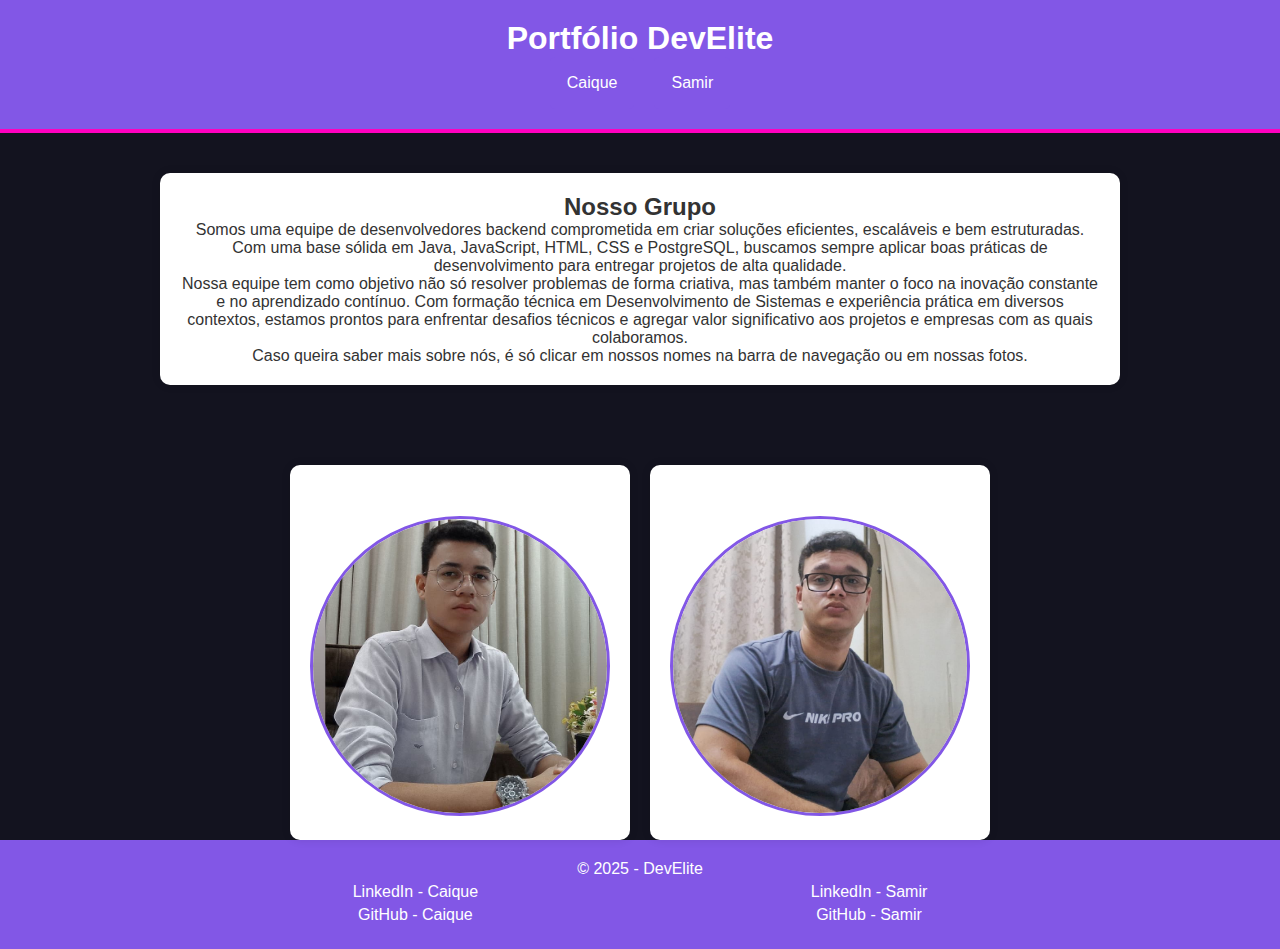
<file: index.html>
<!DOCTYPE html>
<html lang="pt-br">

<head>
  <meta charset="UTF-8">
  <meta name="viewport" content="width=device-width, initial-scale=1.0">
  <title>Nosso Portfólio</title>
  <link rel="stylesheet" href="style.css">
</head>

<body>
  <header>
    <h1>Portfólio DevElite</h1>
    <div class="botoes">
      <a href="caique\index.html" style="text-decoration: none;">
        <button class="site-caique">Caique</button>
      </a>
      <a href="samir\index.html" style="text-decoration: none;">
        <button class="site-samir">Samir</button>
      </a>
    </div>
  </header>

  <main>
    <section id="sobre">
      <div class="sobre">
        <h2>Nosso Grupo</h2>
        <p>Somos uma equipe de desenvolvedores backend comprometida em criar soluções eficientes, escaláveis e bem estruturadas. Com uma base sólida em Java, JavaScript, HTML, CSS e PostgreSQL, buscamos sempre aplicar boas práticas de desenvolvimento para entregar projetos de alta qualidade.</p>
        <p>Nossa equipe tem como objetivo não só resolver problemas de forma criativa, mas também manter o foco na inovação constante e no aprendizado contínuo. Com formação técnica em Desenvolvimento de Sistemas e experiência prática em diversos contextos, estamos prontos para enfrentar desafios técnicos e agregar valor significativo aos projetos e empresas com as quais colaboramos.</p>
        <p>Caso queira saber mais sobre nós, é só clicar em nossos nomes na barra de navegação ou em nossas fotos.</p>
      </div>
    </section>

    <section id="fotos">
      <div class="foto-caique">
        <p class="nome">Caique</p>
        <a href="caique\index.html">
          <img src="caique\imagens\eu.jpeg" class="imagem-redonda" alt="Caique">
        </a>
      </div>

      <div class="foto-samir">
        <p class="nome">Samir</p>
        <a href="samir\index.html">
          <img src="samir\Imagens\samir.jpeg" class="imagem-redonda" alt="Samir">
        </a>
      </div>
    </section>
  </main>

  <footer>
    <p>&copy; <span id="year"></span> 2025 - DevElite</p>
    <div class="footer-container">
      <div class="person">
        <div class="links">
          <a href="https://www.linkedin.com/in/caiquecarnauba/" target="_blank">LinkedIn - Caique</a>
          <a href="https://github.com/DarkCookie100" target="_blank">GitHub - Caique</a>
        </div>
      </div>
      <div class="person">
        <div class="links">
          <a href="https://www.linkedin.com/in/samir-vinicius-898a67302/" target="_blank">LinkedIn - Samir</a>
          <a href="https://github.com/SamirCardoso" target="_blank">GitHub - Samir</a>
        </div>
      </div>
    </div>
  </footer>

  <script src="script.js"></script>
</body>

</html>
</file>
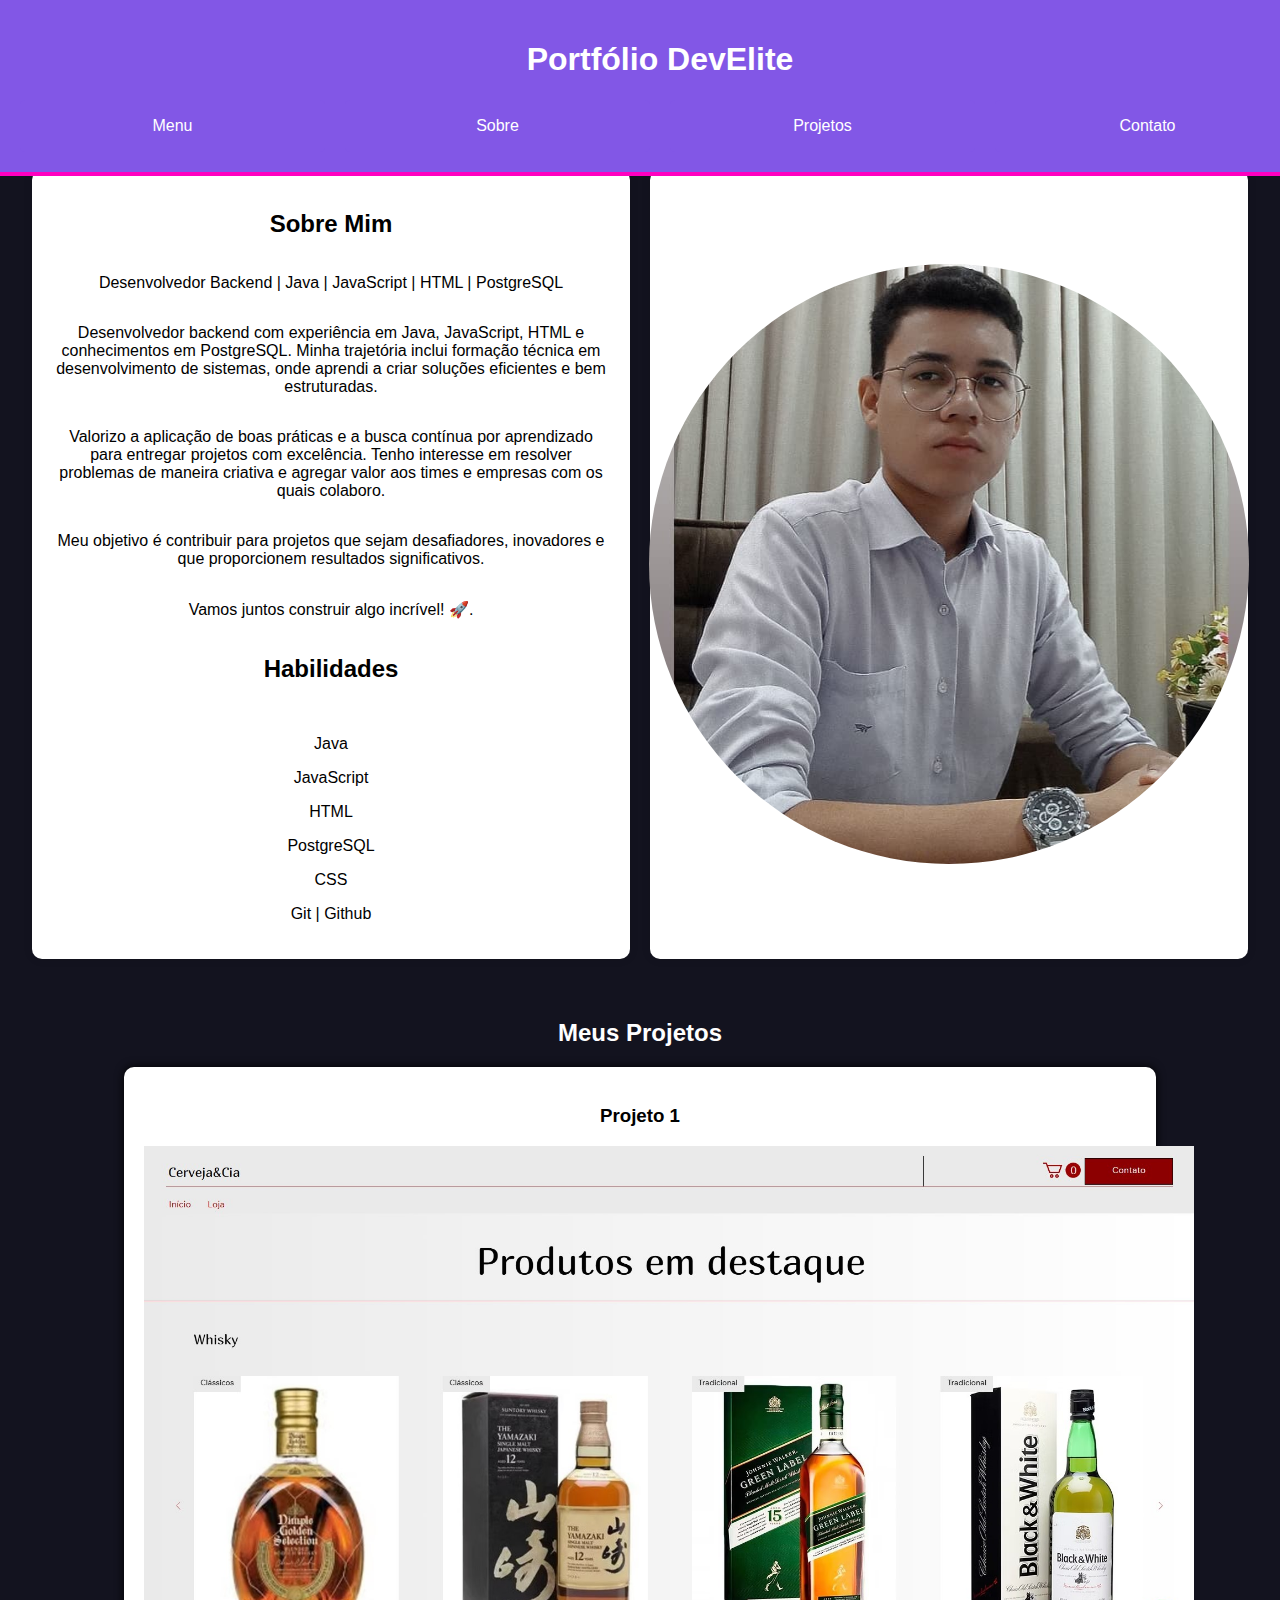
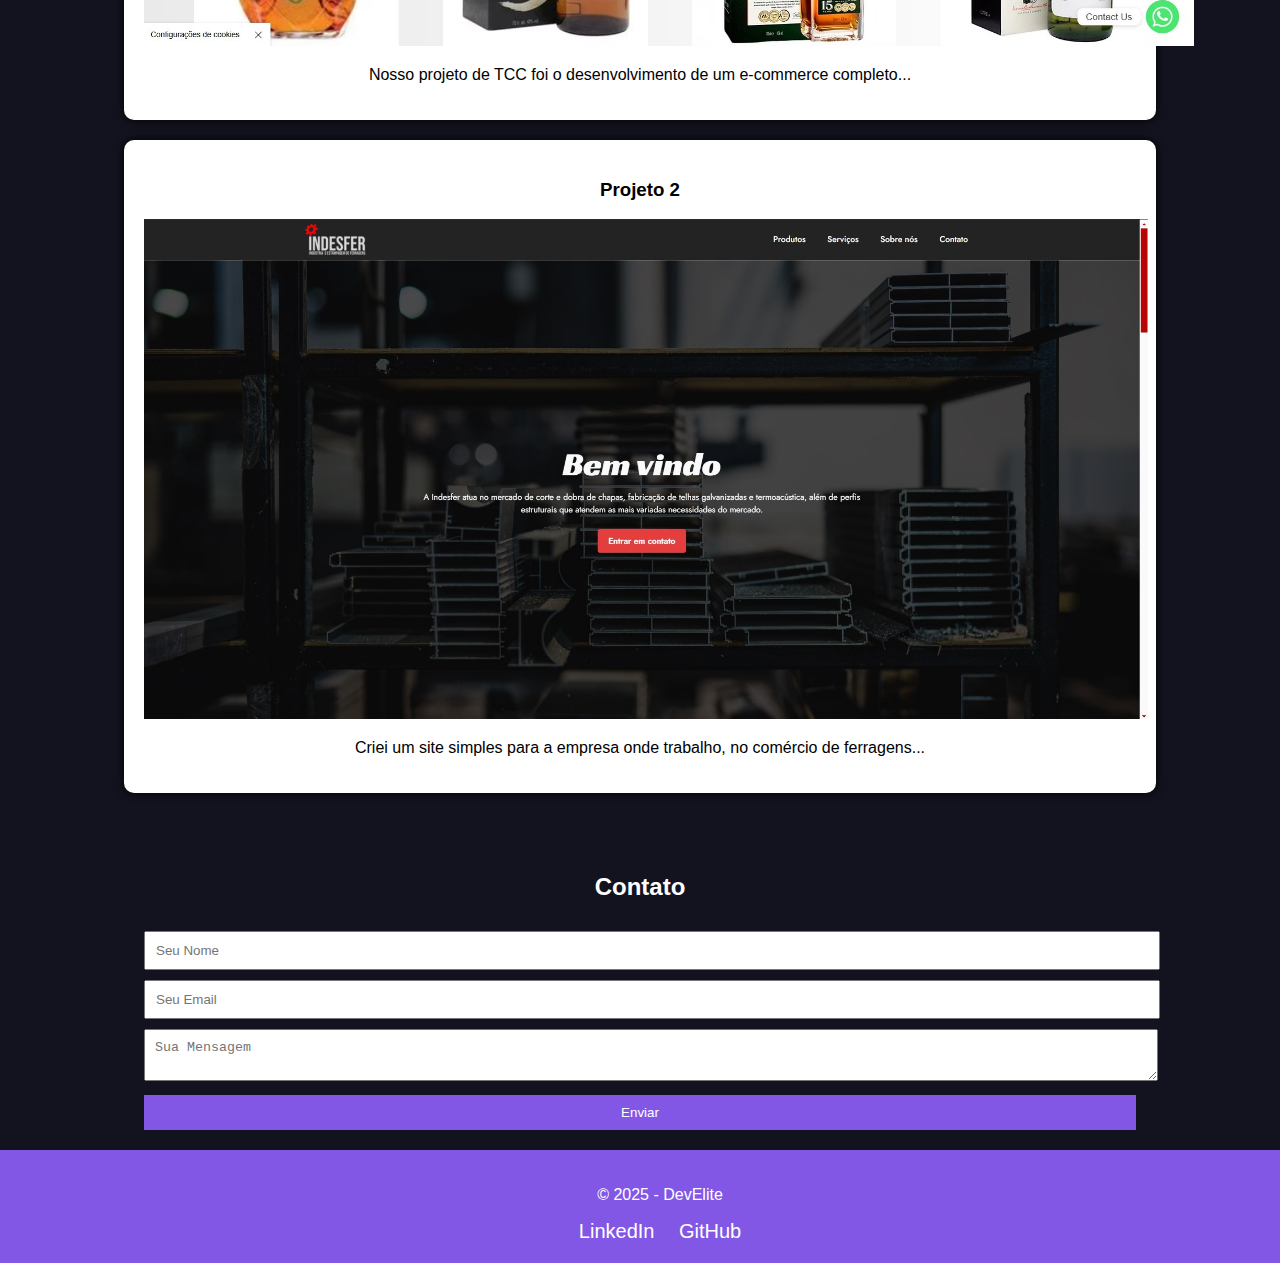
<file: caique/index.html>
<!DOCTYPE html>
<html lang="pt-br">

<head>
  <meta charset="UTF-8">
  <meta name="viewport" content="width=device-width, initial-scale=1.0">
  <title>Portfólio DevElite</title>
  <link rel="stylesheet" href="style.css">
</head>

<body>
  <header>
    <h1>Portfólio DevElite</h1>
    <nav class="botoes">
      <a href="..\index.html" class="menu-botao">Menu</a>
      <a href="#sobre" class="menu-botao">Sobre</a>
      <a href="#projetos" class="menu-botao">Projetos</a>
      <a href="#contato" class="menu-botao">Contato</a>
    </nav>
  </header>

  <section id="sobre">
    <div class="sobre">
      <h2>Sobre Mim</h2>
      <p>Desenvolvedor Backend | Java | JavaScript | HTML | PostgreSQL</p>

      <p>Desenvolvedor backend com experiência em Java, JavaScript, HTML e conhecimentos em PostgreSQL. Minha trajetória inclui formação técnica em desenvolvimento de sistemas, onde aprendi a criar soluções eficientes e bem estruturadas.</p>

      <p>Valorizo a aplicação de boas práticas e a busca contínua por aprendizado para entregar projetos com excelência. Tenho interesse em resolver problemas de maneira criativa e agregar valor aos times e empresas com os quais colaboro.</p>

      <p>Meu objetivo é contribuir para projetos que sejam desafiadores, inovadores e que proporcionem resultados significativos.</p>

      <p>Vamos juntos construir algo incrível! 🚀.</p>

      <h2>
        <center>Habilidades
      </h2>
      <p>
        <center>Java
      </p>
      <p>
        <center>JavaScript
      </p>
      <p>
        <center>HTML
      </p>
      <p>
        <center>PostgreSQL
      </p>
      <p>
        <center>CSS
      </p>
      <p>
        <center>Git | Github
      </p>
      </p>

    </div>
    <div class="foto">
      <img src="imagens/eu.jpeg" alt="Minha Foto">
    </div>
  </section>
  <style>
    #projetos h2 {
      color: white;
    }
  </style>
  <section id="projetos">
    <h2>Meus Projetos</h2>
    <div class="projeto">
      <h3>Projeto 1</h3>
      <img src="imagens/projeto1.jpg" height="500" alt="Projeto 1">
      <p>Nosso projeto de TCC foi o desenvolvimento de um e-commerce completo...</p>
    </div>
    <div class="projeto">
      <h3>Projeto 2</h3>
      <img src="imagens/projeto2.jpg" height="500" alt="Projeto 2">
      <p>Criei um site simples para a empresa onde trabalho, no comércio de ferragens...</p>
    </div>
  </section>
  <style>
    #contato h2 {
      color: white;
    }
  </style>
  <section id="contato">
    <h2>Contato</h2>
    <form id="formContato">
      <input type="text" id="nome" placeholder="Seu Nome" required>
      <input type="email" id="email" placeholder="Seu Email" required>
      <textarea id="mensagem" placeholder="Sua Mensagem" required></textarea>
      <button type="submit">Enviar</button>
    </form>
  </section>

  <footer>
    <p>&copy; <span id="year"></span> 2025 - DevElite</p>
    <div class="social-links">
      <a href="https://www.linkedin.com/in/caiquecarnauba/">LinkedIn</a>
      <a href="https://github.com/DarkCookie100">GitHub</a>
    </div>
  </footer>

  <script src="script.js"></script>
</body>

</html>
</file>
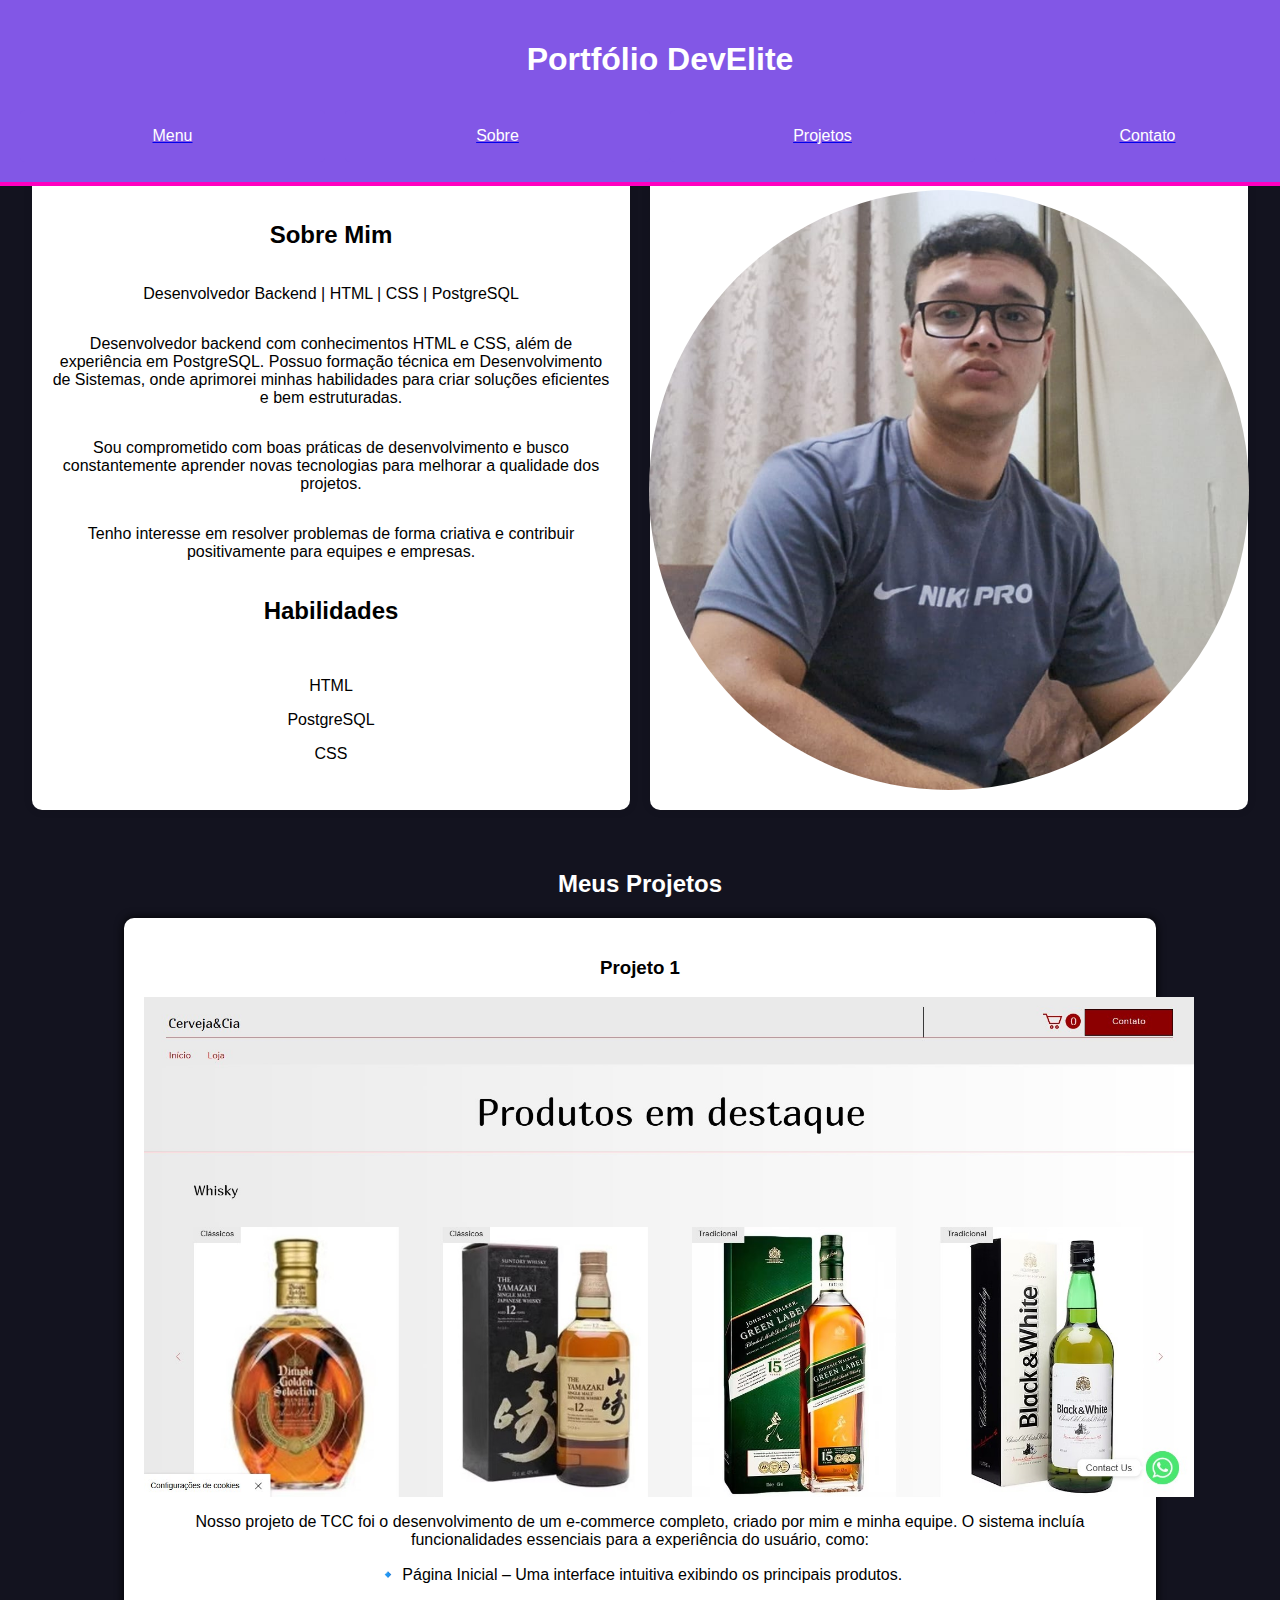
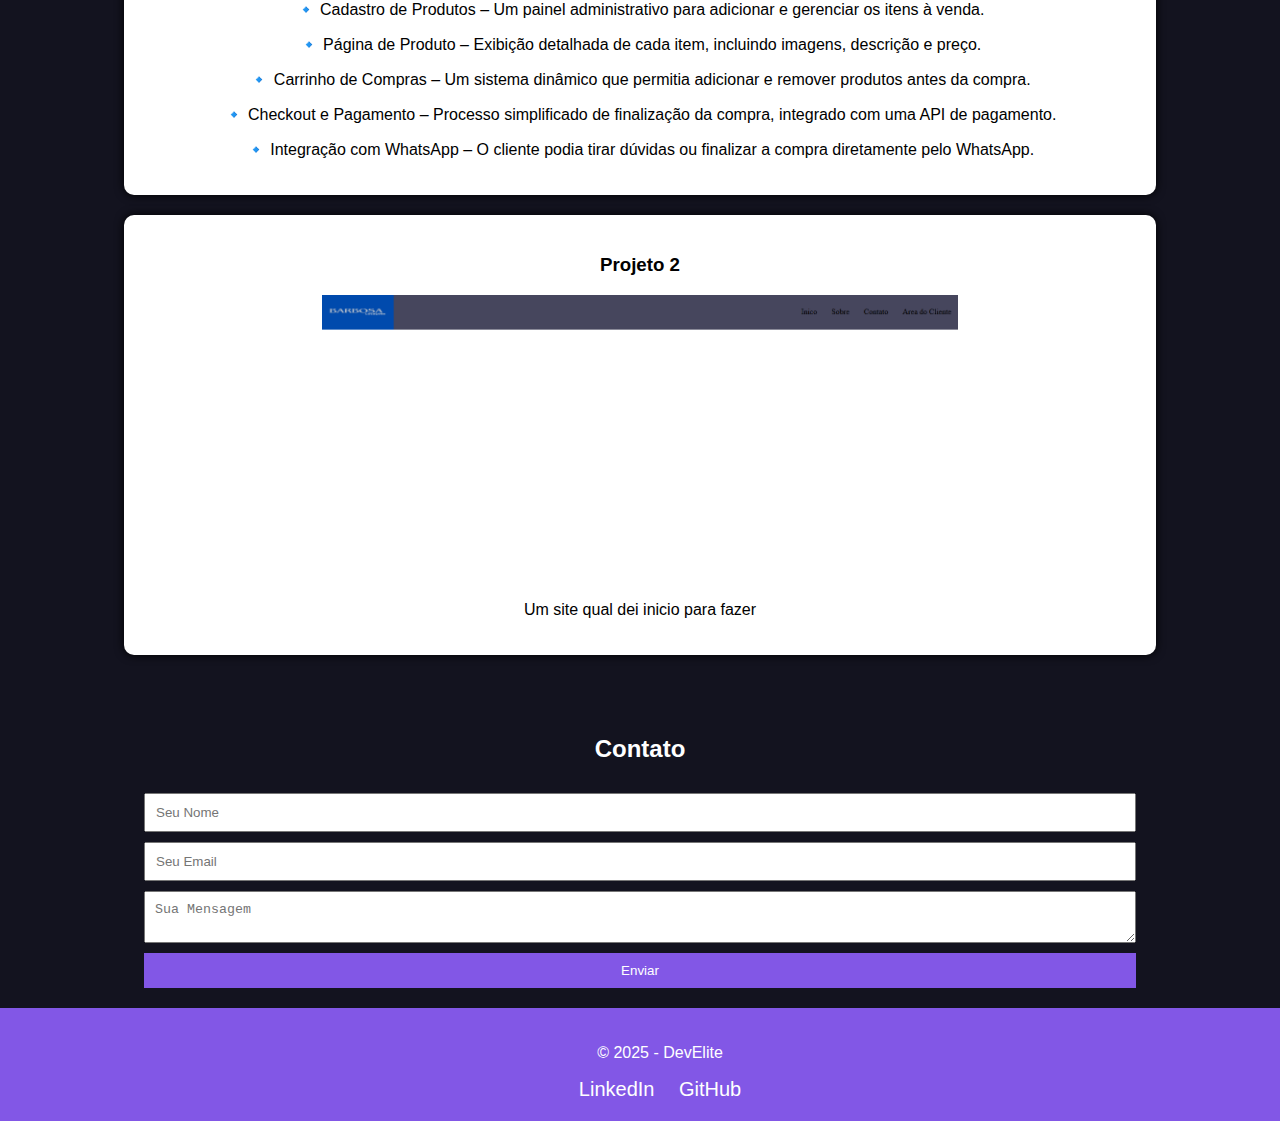
<file: samir/index.html>
<html lang="pt-br">

<head>
  <meta charset="UTF-8">
  <meta name="viewport" content="width=device-width, initial-scale=1.0">
  <title>Meu Portfólio</title>
  <link rel="stylesheet" href="style.css">
</head>

<body>
  <header>
    <h1>Portfólio DevElite</h1>
    <div class="botoes">
      <a href="..\index.html">
        <button class="menu-botao" style="text-decoration: none; color: white;">Menu</button>
      </a>
      <a href="#sobre">
        <button class="menu-botao" style="text-decoration: none; color: white;">Sobre</button>
      </a>
      <a href="#projetos">
        <button class="menu-botao" style="text-decoration: none; color: white;">Projetos</button>
      </a>
      <a href="#contato">
        <button class="menu-botao" style="text-decoration: none; color: white;">Contato</button>
      </a>
    </div>
  </header>

  <section id="sobre">
    <div class="sobre">
      <h2>
        <center>Sobre Mim
      </h2>
      <p>Desenvolvedor Backend | HTML | CSS | PostgreSQL</p>

      <p>Desenvolvedor backend com conhecimentos HTML e CSS, além de experiência em PostgreSQL. Possuo formação técnica em Desenvolvimento de Sistemas, onde aprimorei minhas habilidades para criar soluções eficientes e bem estruturadas.</p>

      <p>Sou comprometido com boas práticas de desenvolvimento e busco constantemente aprender novas tecnologias para melhorar a qualidade dos projetos.</p>

      <p>Tenho interesse em resolver problemas de forma criativa e contribuir positivamente para equipes e empresas.</p>
      <h2>
        <center>Habilidades
      </h2>
      <p>
        <center>HTML
      </p>
      <p>
        <center>PostgreSQL
      </p>
      <p>
        <center>CSS
      </p>
      </p>
    </div>
    <div class="foto">
      <img src="Imagens\samir.jpeg" />
    </div>
  </section>
  <style>
    #projetos h2 {
      color: white;
    }
  </style>
  <section id="projetos">
    <h2>Meus Projetos</h2>
    <div class="projeto">
      <h3>Projeto 1</h3>
      <div style="text-align: center;">
        <img src="..\caique\imagens\projeto1.jpg" height="500" />

        <p>Nosso projeto de TCC foi o desenvolvimento de um e-commerce completo, criado por mim e minha equipe. O sistema incluía funcionalidades essenciais para a experiência do usuário, como:</p>

        <p>🔹 Página Inicial – Uma interface intuitiva exibindo os principais produtos.</p>
        <p>🔹 Cadastro de Produtos – Um painel administrativo para adicionar e gerenciar os itens à venda.</p>
        <p>🔹 Página de Produto – Exibição detalhada de cada item, incluindo imagens, descrição e preço.</p>
        <p>🔹 Carrinho de Compras – Um sistema dinâmico que permitia adicionar e remover produtos antes da compra.</p>
        <p>🔹 Checkout e Pagamento – Processo simplificado de finalização da compra, integrado com uma API de pagamento.</p>
        <p> 🔹 Integração com WhatsApp – O cliente podia tirar dúvidas ou finalizar a compra diretamente pelo WhatsApp.</p>
      </div>
    </div>
    <div class="projeto">
      <h3>Projeto 2</h3>
      <div style="text-align: center;">
        <img src="Imagens\menu.png" height="290" />
        <p> Um site qual dei inicio para fazer</p>
      </div>
  </section>

  <style>
    #contato h2 {
      color: white;
    }
  </style>
  <section id="contato">
    <h2>Contato</h2>
    <form id="formContato">
      <input type="text" id="nome" placeholder="Seu Nome" required>
      <input type="email" id="email" placeholder="Seu Email" required>
      <textarea id="mensagem" placeholder="Sua Mensagem" required></textarea>
      <button type="submit">Enviar</button>
    </form>
  </section>
  <footer>
    <p>&copy; <span id="year"></span> 2025 - DevElite</p>
    <div class="social-links">
      <a href="https://www.linkedin.com/in/samir-vinicius-898a67302/" target="_blank">LinkedIn</a>
      <a href="https://github.com/SamirCardoso" target="_blank">GitHub</a>
    </div>
  </footer>

  <script src="script.js"></script>

  <style>
    ::-webkit-scrollbar {
      width: 12px;
    }

    ::-webkit-scrollbar-thumb {
      background-color: #ff00bf;
      border-radius: 10px;
    }

    ::-webkit-scrollbar-track {
      background-color: #f1f1f1;
      border-radius: 10px;
    }
  </style>

  </div>

</body>

</html>
</file>
<file: style.css>
* {
  margin: 0;
  padding: 0;
  box-sizing: border-box;
}

/* Corpo da página */
body {
  font-family: Arial, sans-serif;
  background-color: #13131f;
  color: white;
}

/* Cabeçalho */
header {
  background: #8257e6;
  color: white;
  padding: 20px;
  text-align: center;
  border-bottom: 4px solid #ff00bf;
}

header h1 {
  margin: 0;
}

.botoes {
  display: flex;
  gap: 20px;
  justify-content: center;
}

.site-caique,
.site-samir {
  background-color: #8257e6;
  color: white;
  border: 2px solid transparent;
  padding: 15px;
  font-size: 16px;
  cursor: pointer;
  border-radius: 5px;
  transition: 0.3s;
}

.site-caique:hover,
.site-samir:hover {
  border-color: white;
}

/* Seção sobre o grupo */
#sobre {
  padding: 40px;
  text-align: center;
}

.sobre {
  background: white;
  color: #333;
  padding: 20px;
  border-radius: 10px;
  box-shadow: 0 0 10px rgba(0, 0, 0, 0.1);
  margin: auto;
  width: 80%;
  text-align: center;
}

/* Seção de fotos */
#fotos {
  display: flex;
  justify-content: center;
  gap: 20px;
  margin-top: 40px;
}

.foto-caique,
.foto-samir {
  display: flex;
  flex-direction: column;
  align-items: center;
  background: white;
  padding: 20px;
  border-radius: 10px;
  box-shadow: 0 0 10px rgba(0, 0, 0, 0.1);
  transition: transform 0.3s ease-in-out;
}

.foto-caique:hover,
.foto-samir:hover {
  transform: scale(1.05);
}

.imagem-redonda {
  width: 300px;
  height: 300px;
  border-radius: 50%;
  object-fit: cover;
  border: 3px solid #8257e6;
  transition: transform 0.3s, box-shadow 0.3s;
}

.imagem-redonda:hover {
  transform: scale(1.1);
  box-shadow: 0 0 20px rgba(0, 0, 0, 0.3);
}

.nome {
  font-size: 18px;
  font-weight: bold;
  margin-bottom: 10px;
}

/* Rodapé */
footer {
  background-color: #8257e6;
  padding: 20px;
  text-align: center;
}

.footer-container {
  display: flex;
  justify-content: space-evenly;
}

.links a {
  color: white;
  text-decoration: none;
  margin: 5px 0;
  display: block;
}

.links a:hover {
  text-decoration: underline;
}
</file>
<file: caique/style.css>
html {
  scroll-behavior: smooth;
}
body {
  font-family: Arial, sans-serif;
  margin: 0;
  padding: 0;
  background-color: #13131f;
  padding-top: 150px;
}

header {
  position: fixed;
  top: 0;
  left: 0;
  width: 100%;
  background: #8257e6;
  color: white;
  padding: 20px;
  text-align: center;
  transition: top 0.3s ease-in-out;
  border-bottom: 4px solid #ff00bf;
}

nav ul {
  list-style: none;
  padding: 0;
}

nav ul li {
  display: inline;
  margin: 0 15px;
}

nav ul li a {
  color: white;
  text-decoration: none;
}

section {
  padding: 20px;
  text-align: center;
}

.botoes {
  display: flex;
  gap: 20px;
  justify-content: center;
  width: 100%;
}

.botoes a {
  display: block;
  width: 100%;
  text-align: center;
}

.menu-botao {
  background-color: #8257e6;
  color: white;
  border: 2px solid transparent;
  padding: 15px;
  text-align: center;
  text-decoration: none;
  display: block;
  font-size: 16px;
  cursor: pointer;
  border-radius: 5px;
  transition: border-color 0.3s;
  width: 100%;
}

.menu-botao:hover {
  border-color: white;
}

#sobre {
  display: flex;
  justify-content: center;
  flex-wrap: wrap;
  gap: 20px;
}

.sobre {
  background: white;
  padding: 20px;
  margin: 20px left;
  width: 45%;
  border-radius: 10px;
  box-shadow: 0 0 10px rgba(0, 0, 0, 0.1);
  transition: 0.3s ease-in-out;
  text-align: center;
  display: flex;
  align-items: center;
  justify-content: center;
  flex-direction: column;
}

.foto {
  max-width: 100%;
  height: auto;
  display: flex;
  justify-content: center;
  align-items: center;
  background: white;
  padding: 20px;
  margin: 20px right;
  width: 45%;
  border-radius: 10px;
  box-shadow: 0 0 10px rgba(0, 0, 0, 0.1);
  transition: 0.3s ease-in-out;
  text-align: center;
}

.foto img {
  width: 600px;
  height: 600px;
  border-radius: 50%;
  object-fit: cover;
}

.projeto {
  background: white;
  padding: 20px;
  margin: 20px auto;
  width: 80%;
  border-radius: 10px;
  box-shadow: 0 0 10px rgb(0, 0, 0);
  transition: 0.3s ease-in-out;
}

form {
  width: 80%;
  margin: auto;
}

input,
textarea,
button {
  width: 100%;
  padding: 10px;
  margin-top: 10px;
}

button {
  background: #8257e6;
  color: white;
  border: none;
  cursor: pointer;
}

footer {
  background-color: #8257e6;
  color: white;
  text-align: center;
  padding: 20px;
  position: auto;
  bottom: 0;
  width: 100%;
}

.social-links a {
  color: white;
  text-decoration: none;
  margin: 0 10px;
  font-size: 20px;
}

.social-links a:hover {
  text-decoration: underline;
}
</file>
<file: samir/style.css>
html {
  scroll-behavior: smooth;
}
body {
  font-family: Arial, sans-serif;
  margin: 0;
  padding: 0;
  background-color: #13131f;
  padding-top: 150px;
}

header {
  position: fixed;
  top: 0;
  left: 0;
  width: 100%;
  background: #8257e6;
  color: white;
  padding: 20px;
  text-align: center;
  transition: top 0.3s ease-in-out;
  border-bottom: 4px solid #ff00bf;
}

nav ul {
  list-style: none;
  padding: 0;
}

nav ul li {
  display: inline;
  margin: 0 15px;
}

nav ul li a {
  color: white;
  text-decoration: none;
}

section {
  padding: 20px;
  text-align: center;
}

.botoes {
  display: flex;
  gap: 20px;
  justify-content: center;
  width: 100%;
}

.botoes a {
  display: block;
  width: 100%;
  text-align: center;
}

.menu-botao {
  background-color: #8257e6;
  color: white;
  border: 2px solid transparent;
  padding: 15px;
  text-align: center;
  text-decoration: none;
  display: block;
  font-size: 16px;
  cursor: pointer;
  border-radius: 5px;
  transition: border-color 0.3s;
  width: 100%;
}

.menu-botao:hover {
  border-color: white;
}

#sobre {
  display: flex;
  justify-content: center;
  flex-wrap: wrap;
  gap: 20px;
}

.sobre {
  background: white;
  padding: 20px;
  margin: 20px left;
  width: 45%;
  border-radius: 10px;
  box-shadow: 0 0 10px rgba(0, 0, 0, 0.1);
  transition: 0.3s ease-in-out;
  text-align: center;
  display: flex;
  align-items: center;
  justify-content: center;
  flex-direction: column;
}

.foto {
  max-width: 100%;
  height: auto;
  display: flex;
  justify-content: center;
  align-items: center;
  background: white;
  padding: 20px;
  margin: 20px right;
  width: 45%;
  border-radius: 10px;
  box-shadow: 0 0 10px rgba(0, 0, 0, 0.1);
  transition: 0.3s ease-in-out;
  text-align: center;
}

.foto img {
  width: 600px;
  height: 600px;
  border-radius: 50%;
  object-fit: cover;
}

.projeto {
  background: white;
  padding: 20px;
  margin: 20px auto;
  width: 80%;
  border-radius: 10px;
  box-shadow: 0 0 10px rgb(0, 0, 0);
  transition: 0.3s ease-in-out;
}

form {
  width: 80%;
  margin: auto;
}

input,
textarea,
button {
  width: 100%;
  padding: 10px;
  margin-top: 10px;
}

button {
  background: #8257e6;
  color: white;
  border: none;
  cursor: pointer;
}

footer {
  background-color: #8257e6;
  color: white;
  text-align: center;
  padding: 20px;
  position: auto;
  bottom: 0;
  width: 100%;
}

.social-links a {
  color: white;
  text-decoration: none;
  margin: 0 10px;
  font-size: 20px;
}

.social-links a:hover {
  text-decoration: underline;
}
</file>
